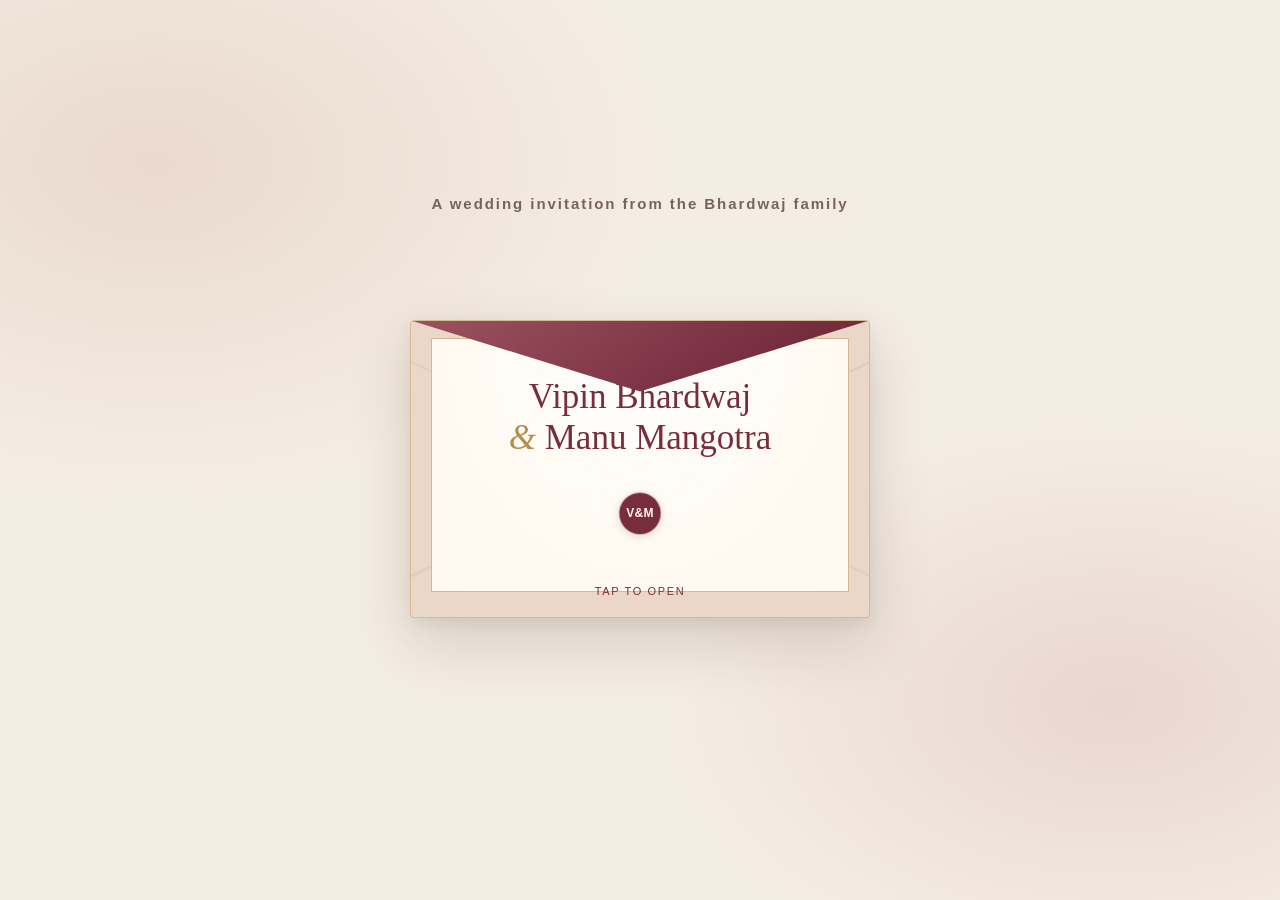
<file: Card/index.html>
<!doctype html>
<html lang="en">
  <head>
    <meta charset="utf-8" />
    <meta name="viewport" content="width=device-width, initial-scale=1" />
    <meta
      name="description"
      content="Vipin Bhardwaj and Manu Mangotra's wedding invitation and celebration details."
    />
    <title>Vipin Bhardwaj &amp; Manu Mangotra — Wedding Invitation</title>
    <style>
      :root {
        color-scheme: light;
        --ink: #482d30;
        --wine: #782d3d;
        --rose: #b46a70;
        --gold: #b58c4b;
        --paper: #fffaf1;
        --muted: #82736a;
      }

      * {
        box-sizing: border-box;
      }

      body {
        min-height: 100vh;
        margin: 0;
        display: grid;
        place-items: center;
        overflow-x: hidden;
        padding: 36px 20px;
        color: var(--ink);
        background:
          radial-gradient(ellipse at 12% 18%, #ead9ce 0, transparent 31%),
          radial-gradient(ellipse at 87% 78%, #e9d6d0 0, transparent 28%),
          #f4ede3;
        font-family: "Palatino Linotype", "Book Antiqua", Georgia, serif;
      }

      button {
        font: inherit;
      }

      .preview {
        width: min(100%, 680px);
      }

      .preview-heading {
        margin: 0 0 20px;
        color: #76645b;
        font-family: "Segoe UI", Arial, sans-serif;
        font-size: clamp(12px, 2.8vw, 15px);
        font-weight: 600;
        letter-spacing: 0.13em;
        text-align: center;
      }

      .stage {
        position: relative;
        display: grid;
        grid-template-areas: "invitation";
        min-height: 474px;
        place-items: center;
      }

      .petal-transition[hidden] {
        display: none;
      }

      .petal-transition {
        position: fixed;
        z-index: 10;
        inset: 0;
        overflow: hidden;
        background: rgb(255 250 241 / 86%);
        pointer-events: auto;
        backdrop-filter: blur(3px);
      }

      .petal-transition.is-active {
        animation: petal-veil 1500ms ease-in-out both;
      }

      .petal-transition__field {
        position: absolute;
        inset: 0;
        overflow: hidden;
      }

      .petal-transition__petal {
        position: absolute;
        top: var(--petal-y);
        left: var(--petal-x);
        width: var(--petal-width);
        height: var(--petal-height);
        border: 1px solid rgb(137 73 72 / 12%);
        border-radius: 76% 15% 72% 28% / 63% 13% 87% 37%;
        background:
          radial-gradient(ellipse at 28% 22%, rgb(255 255 255 / 88%), transparent 38%),
          linear-gradient(145deg, var(--petal-light), var(--petal-mid) 63%, var(--petal-deep));
        box-shadow:
          inset 1px 1px 3px rgb(255 255 255 / 58%),
          inset -2px -2px 4px rgb(112 54 64 / 13%),
          0 5px 13px rgb(72 45 48 / 13%);
        opacity: 0;
        animation: petal-fall 1400ms cubic-bezier(0.28, 0.08, 0.38, 1) var(--petal-delay) both;
        will-change: opacity, transform;
      }

      .petal-transition__petal::before {
        position: absolute;
        top: 19%;
        left: 48%;
        width: 1px;
        height: 62%;
        border-radius: 50%;
        background: linear-gradient(180deg, transparent, rgb(255 255 255 / 63%) 35%, rgb(137 73 72 / 25%) 92%, transparent);
        content: "";
      }

      .envelope {
        grid-area: invitation;
        position: relative;
        width: min(100%, 460px);
        min-height: 298px;
        padding: 0;
        overflow: hidden;
        border: 1px solid #d4bc92;
        border-radius: 4px;
        color: var(--ink);
        background:
          linear-gradient(155deg, transparent 49.7%, rgb(120 45 61 / 9%) 50%, transparent 50.5%),
          linear-gradient(25deg, transparent 49.7%, rgb(120 45 61 / 7%) 50%, transparent 50.5%),
          #ead7c7;
        box-shadow: 0 24px 60px rgb(71 47 39 / 17%), 0 5px 15px rgb(71 47 39 / 8%);
        cursor: pointer;
        animation: card-arrive 900ms cubic-bezier(0.2, 0.75, 0.25, 1) both;
        transition: transform 350ms ease, box-shadow 350ms ease;
      }

      .envelope:hover {
        transform: translateY(-4px);
        box-shadow: 0 29px 66px rgb(71 47 39 / 21%), 0 7px 18px rgb(71 47 39 / 9%);
      }

      .envelope:focus-visible,
      .nav-button:focus-visible,
      .page-dot:focus-visible {
        outline: 3px solid var(--gold);
        outline-offset: 4px;
      }

      .envelope__lining {
        position: absolute;
        inset: 0 0 auto;
        height: 24%;
        transform-origin: top center;
        clip-path: polygon(0 0, 100% 0, 50% 100%);
        background: linear-gradient(145deg, #9b5260, #752c3d 75%);
        transition: transform 700ms cubic-bezier(0.2, 0.65, 0.25, 1);
      }

      .envelope__copy {
        display: grid;
        justify-items: center;
        transform: translateY(-20px);
      }

      .envelope__letter {
        position: absolute;
        inset: 17px 20px 25px;
        display: grid;
        align-content: center;
        justify-items: center;
        padding: 22px 18px 104px;
        border: 1px solid rgb(181 140 75 / 58%);
        background:
          radial-gradient(ellipse at 50% 0, white, transparent 68%),
          var(--paper);
        transition: transform 650ms 100ms cubic-bezier(0.2, 0.65, 0.25, 1);
      }

      .envelope__eyebrow,
      .eyebrow {
        margin: 0;
        color: var(--gold);
        font-family: "Segoe UI", Arial, sans-serif;
        font-size: 10px;
        font-weight: 600;
        letter-spacing: 0.27em;
        text-transform: uppercase;
      }

      .envelope__names {
        margin: 17px 0 0;
        color: var(--wine);
        font-size: clamp(23px, 5.4vw, 35px);
        font-weight: 400;
        line-height: 1.15;
      }

      .envelope__ampersand {
        color: var(--gold);
        font-style: italic;
      }

      .envelope__hint {
        position: absolute;
        z-index: 2;
        right: 0;
        bottom: 20px;
        left: 0;
        margin: 0;
        color: var(--wine);
        font-family: "Segoe UI", Arial, sans-serif;
        font-size: 11px;
        letter-spacing: 0.15em;
        text-align: center;
        text-transform: uppercase;
      }

      .envelope__seal {
        position: absolute;
        z-index: 3;
        bottom: 82px;
        left: 50%;
        display: grid;
        width: 43px;
        height: 43px;
        place-items: center;
        transform: translateX(-50%);
        border: 1px solid rgb(255 250 241 / 65%);
        border-radius: 50%;
        color: #fff8ee;
        background: var(--wine);
        box-shadow: 0 2px 8px rgb(71 47 39 / 16%);
        font-family: "Segoe UI", Arial, sans-serif;
        font-size: 12px;
        font-weight: 600;
        letter-spacing: 0.02em;
      }

      .envelope.is-opening {
        animation: envelope-dismiss 750ms 150ms ease both;
        pointer-events: none;
      }

      .envelope.is-opening .envelope__lining {
        transform: rotateX(180deg);
      }

      .envelope.is-opening .envelope__letter {
        transform: translateY(-38px);
      }

      .event-book {
        grid-area: invitation;
        width: min(100%, 560px);
        min-height: 438px;
        padding: clamp(35px, 7vw, 57px) clamp(23px, 7vw, 58px) 29px;
        border: 1px solid #d8bd8b;
        outline: 1px solid rgb(181 140 75 / 43%);
        outline-offset: -9px;
        background:
          radial-gradient(ellipse at 50% 5%, rgb(255 255 255 / 92%), transparent 52%),
          var(--paper);
        box-shadow: 0 30px 70px rgb(71 47 39 / 16%), 0 5px 15px rgb(71 47 39 / 8%);
        text-align: center;
      }

      .event-book[hidden] {
        display: none;
      }

      .event-book.is-open {
        animation: card-arrive 850ms cubic-bezier(0.2, 0.75, 0.25, 1) both;
      }

      .couple {
        margin: 12px 0 0;
        color: var(--wine);
        font-size: 19px;
        font-style: italic;
      }

      .blessing-page {
        padding: 8px 0 0;
        animation: fade-up 650ms ease both;
      }

      .blessing-title,
      .quote-title {
        margin: 0;
        color: var(--wine);
        font-size: clamp(30px, 6vw, 41px);
        font-weight: 400;
      }

      .blessing-intro {
        margin: 10px 0 23px;
        color: var(--muted);
        font-size: 15px;
        font-style: italic;
      }

      .verse {
        margin: 0;
        padding: 14px 8px;
        border-top: 1px solid #eadfc9;
      }

      .verse blockquote {
        margin: 0;
        color: var(--ink);
        font-size: clamp(16px, 3vw, 19px);
        font-style: italic;
        line-height: 1.5;
      }

      .verse cite {
        display: block;
        margin-top: 6px;
        color: var(--gold);
        font-family: "Segoe UI", Arial, sans-serif;
        font-size: 10px;
        font-style: normal;
        letter-spacing: 0.1em;
      }

      .flourish {
        display: flex;
        align-items: center;
        justify-content: center;
        gap: 12px;
        margin: 24px 0 19px;
        color: var(--gold);
      }

      .flourish::before,
      .flourish::after {
        width: 42px;
        height: 1px;
        background: linear-gradient(90deg, transparent, var(--gold));
        content: "";
      }

      .flourish::after {
        transform: rotate(180deg);
      }

      .flourish span {
        font-size: 19px;
      }

      .event-page[hidden] {
        display: none;
      }

      .event-page.is-current {
        animation: fade-up 450ms ease both;
      }

      .event-details[hidden] {
        display: none;
      }

      .event-title {
        margin: 0;
        color: var(--wine);
        font-size: clamp(38px, 8vw, 56px);
        font-weight: 400;
        letter-spacing: -0.04em;
      }

      .event-date {
        margin: 15px 0 0;
        color: var(--rose);
        font-family: "Segoe UI", Arial, sans-serif;
        font-size: 12px;
        letter-spacing: 0.08em;
      }

      .venue-label {
        margin: 34px 0 7px;
        color: var(--gold);
        font-family: "Segoe UI", Arial, sans-serif;
        font-size: 10px;
        font-weight: 600;
        letter-spacing: 0.25em;
        text-transform: uppercase;
      }

      .venue-name {
        margin: 0;
        color: var(--ink);
        font-size: clamp(21px, 4vw, 26px);
        font-weight: 400;
      }

      .quote-page {
        padding: 4px 0 0;
      }

      .quote-line {
        margin: 25px auto 0;
        color: var(--ink);
        font-size: clamp(17px, 3.5vw, 21px);
        font-style: italic;
        line-height: 1.6;
      }

      .quote-line + .quote-line {
        margin-top: 18px;
        padding-top: 18px;
        border-top: 1px solid #eadfc9;
      }

      .quote-signoff {
        margin: 21px 0 0;
        color: var(--gold);
        font-size: 15px;
        font-style: italic;
      }

      .page-count {
        margin: 39px 0 0;
        color: var(--muted);
        font-family: "Segoe UI", Arial, sans-serif;
        font-size: 11px;
        letter-spacing: 0.12em;
      }

      .page-dots {
        display: flex;
        justify-content: center;
        gap: 10px;
        margin: 14px 0 0;
      }

      .page-dot {
        width: 9px;
        height: 9px;
        padding: 0;
        border: 1px solid var(--gold);
        border-radius: 50%;
        background: transparent;
        cursor: pointer;
      }

      .page-dot[aria-current="step"] {
        background: var(--wine);
        border-color: var(--wine);
      }

      .navigation {
        display: flex;
        align-items: center;
        justify-content: space-between;
        gap: 12px;
        margin-top: 23px;
      }

      .nav-button {
        min-height: 40px;
        padding: 0 15px;
        border: 1px solid rgb(120 45 61 / 28%);
        border-radius: 999px;
        color: var(--wine);
        background: transparent;
        cursor: pointer;
        font-family: "Segoe UI", Arial, sans-serif;
        font-size: 12px;
        transition: color 180ms ease, background 180ms ease;
      }

      .nav-button:hover:not(:disabled) {
        color: white;
        background: var(--wine);
      }

      .nav-button:disabled {
        opacity: 0.38;
        cursor: not-allowed;
      }

      .page-dot:disabled {
        cursor: not-allowed;
        opacity: 0.5;
      }

      .nav-button--close {
        border-color: transparent;
        color: var(--muted);
      }

      .sr-only {
        position: absolute;
        width: 1px;
        height: 1px;
        overflow: hidden;
        clip: rect(0, 0, 0, 0);
        white-space: nowrap;
        clip-path: inset(50%);
      }

      @keyframes card-arrive {
        from {
          opacity: 0;
          transform: translateY(22px) scale(0.975);
        }
        to {
          opacity: 1;
          transform: translateY(0) scale(1);
        }
      }

      @keyframes fade-up {
        from {
          opacity: 0;
          transform: translateY(12px);
        }
        to {
          opacity: 1;
          transform: translateY(0);
        }
      }

      @keyframes envelope-dismiss {
        to {
          opacity: 0;
          transform: translateY(-25px) scale(0.94);
        }
      }

      @keyframes petal-veil {
        0%,
        100% {
          opacity: 0;
        }
        24%,
        66% {
          opacity: 1;
        }
      }

      @keyframes petal-fall {
        0% {
          opacity: 0;
          transform: translate3d(0, -14vh, 0) rotate(var(--petal-angle)) rotateX(0deg) scale(0.84);
        }
        24% {
          opacity: 0.96;
          transform: translate3d(calc(var(--petal-drift) * 0.3), 13vh, 0) rotate(calc(var(--petal-angle) + 75deg)) rotateX(110deg) scale(1);
        }
        68% {
          opacity: 0.88;
          transform: translate3d(calc(var(--petal-drift) * 0.7), 57vh, 0) rotate(calc(var(--petal-angle) + 205deg)) rotateX(260deg) scale(0.94);
        }
        100% {
          opacity: 0;
          transform: translate3d(var(--petal-drift), 112vh, 0) rotate(calc(var(--petal-angle) + 340deg)) rotateX(460deg) scale(0.76);
        }
      }

      @media (max-width: 480px) {
        body {
          padding: 24px 16px;
        }

        .stage {
          min-height: 420px;
        }

        .envelope {
          min-height: 270px;
        }

        .event-book {
          min-height: 410px;
        }

        .nav-button {
          padding: 0 12px;
          font-size: 11px;
        }
      }

      @media (prefers-reduced-motion: reduce) {
        *,
        *::before,
        *::after {
          scroll-behavior: auto !important;
          animation-duration: 0.01ms !important;
          animation-iteration-count: 1 !important;
          transition-duration: 0.01ms !important;
        }

        .petal-transition.is-active,
        .petal-transition__petal {
          animation-delay: 0ms !important;
          animation-duration: 80ms !important;
        }
      }
    </style>
  </head>
  <body>
    <main class="preview">
      <p class="preview-heading">A wedding invitation from the Bhardwaj family</p>
      <div class="stage">
        <button
          class="envelope"
          id="envelope"
          type="button"
          aria-label="Open the wedding invitation for Vipin Bhardwaj and Manu Mangotra"
        >
          <span class="envelope__letter" aria-hidden="true">
            <span class="envelope__copy">
              <span class="envelope__eyebrow">The wedding of</span>
              <span class="envelope__names">Vipin Bhardwaj<br /><span class="envelope__ampersand">&amp;</span> Manu Mangotra</span>
            </span>
          </span>
          <span class="envelope__lining" aria-hidden="true"></span>
          <span class="envelope__seal" aria-hidden="true">V&amp;M</span>
          <span class="envelope__hint">Tap to open</span>
        </button>

        <section
          class="event-book"
          id="event-book"
          aria-label="Wedding celebration details"
          aria-live="polite"
          hidden
        >
          <p class="eyebrow">The wedding celebrations of</p>
          <p class="couple">Vipin Bhardwaj &amp; Manu Mangotra</p>
          <div class="flourish" aria-hidden="true"><span>✧</span></div>

          <section class="blessing-page" id="bible-blessing" hidden aria-labelledby="blessing-title">
            <h1 class="blessing-title" id="blessing-title">A blessing for your journey</h1>
            <p class="blessing-intro">A little love from the Book of Books</p>
            <figure class="verse">
              <blockquote>“My beloved is mine, and I am his.”</blockquote>
              <figcaption><cite>Song of Solomon 2:16</cite></figcaption>
            </figure>
            <figure class="verse">
              <blockquote>“Many waters cannot quench love.”</blockquote>
              <figcaption><cite>Song of Solomon 8:7</cite></figcaption>
            </figure>
            <figure class="verse">
              <blockquote>“Let all your things be done with charity.”</blockquote>
              <figcaption><cite>1 Corinthians 16:14</cite></figcaption>
            </figure>
            <div class="navigation">
              <button class="nav-button nav-button--close" id="close-blessing" type="button">Close</button>
              <button class="nav-button" id="continue-to-events" type="button">See the celebrations →</button>
              <span aria-hidden="true"></span>
            </div>
          </section>

          <div class="event-details" id="event-details" hidden>
            <article class="event-page is-current" data-event-page>
              <h1 class="event-title">Shagun</h1>
              <p class="event-date"><time datetime="2027-02-28">28 February 2027</time></p>
              <p class="venue-label">Venue</p>
              <p class="venue-name">Parbi Resort</p>
            </article>
            <article class="event-page" data-event-page hidden>
              <h1 class="event-title">Barat</h1>
              <p class="event-date"><time datetime="2027-03-01">1 March 2027</time></p>
              <p class="venue-label">Venue</p>
              <p class="venue-name">Tara Resort</p>
            </article>
            <article class="event-page" data-event-page hidden>
              <h1 class="event-title">Reception</h1>
              <p class="event-date"><time datetime="2027-03-03">3 March 2027</time></p>
              <p class="venue-label">Venue</p>
              <p class="venue-name">Parbi Resort</p>
            </article>
            <article class="event-page quote-page" data-event-page hidden>
              <h1 class="quote-title">A little laughter</h1>
              <p class="quote-line">“Marriage is agreeing on what to eat, then ordering what the other person chose.”</p>
              <p class="quote-line">“Love means sharing the remote… after a brief and respectful negotiation.”</p>
              <p class="quote-signoff">With love and a little wedding-day wisdom</p>
            </article>

            <p class="page-count" id="page-count">01 / 04</p>
            <nav class="page-dots" aria-label="Choose a wedding event or quote">
              <button class="page-dot" type="button" aria-label="Show Shagun details" aria-current="step"></button>
              <button class="page-dot" type="button" aria-label="Show Barat details"></button>
              <button class="page-dot" type="button" aria-label="Show Reception details"></button>
              <button class="page-dot" type="button" aria-label="Show wedding quotes"></button>
            </nav>
            <div class="navigation">
              <button class="nav-button nav-button--close" id="close" type="button">Close</button>
              <button class="nav-button" id="previous" type="button" disabled>Previous</button>
              <button class="nav-button" id="next" type="button">Next page →</button>
            </div>
          </div>
        </section>
      </div>
      <p class="sr-only" id="announcement" aria-live="polite"></p>
    </main>
    <div class="petal-transition" id="petal-transition" aria-hidden="true" hidden>
      <div class="petal-transition__field" id="petal-field"></div>
    </div>
    <script>
      const envelope = document.querySelector("#envelope");
      const eventBook = document.querySelector("#event-book");
      const pages = [...document.querySelectorAll("[data-event-page]")];
      const dots = [...document.querySelectorAll(".page-dot")];
      const previousButton = document.querySelector("#previous");
      const nextButton = document.querySelector("#next");
      const pageCount = document.querySelector("#page-count");
      const announcement = document.querySelector("#announcement");
      const closeButton = document.querySelector("#close");
      const closeBlessingButton = document.querySelector("#close-blessing");
      const bibleBlessing = document.querySelector("#bible-blessing");
      const eventDetails = document.querySelector("#event-details");
      const continueButton = document.querySelector("#continue-to-events");
      const petalTransition = document.querySelector("#petal-transition");
      const petalField = document.querySelector("#petal-field");
      const prefersReducedMotion = window.matchMedia("(prefers-reduced-motion: reduce)").matches;
      const petalPalettes = [
        ["#fff5f0", "#e7b7b1", "#b9797c"],
        ["#fff1f3", "#e3a0ad", "#b9647c"],
        ["#fff8f1", "#edc7ab", "#c78d7c"],
        ["#faf0f4", "#d7adbd", "#a77d99"],
        ["#fff4ec", "#efb8a4", "#cf8179"],
      ];
      let currentPage = 0;
      let isTransitioning = false;

      function showPage(index) {
        currentPage = index;
        pages.forEach((page, pageIndex) => {
          page.hidden = pageIndex !== index;
          page.classList.toggle("is-current", pageIndex === index);
        });
        dots.forEach((dot, dotIndex) => {
          if (dotIndex === index) {
            dot.setAttribute("aria-current", "step");
          } else {
            dot.removeAttribute("aria-current");
          }
          dot.disabled = isTransitioning;
        });
        previousButton.disabled = isTransitioning || index === 0;
        nextButton.disabled = isTransitioning || index === pages.length - 1;
        closeButton.disabled = isTransitioning;
        nextButton.textContent = index === pages.length - 1 ? "All pages shown" : "Next page →";
        pageCount.textContent = `${String(index + 1).padStart(2, "0")} / ${String(pages.length).padStart(2, "0")}`;
        const pageTitle = pages[index].querySelector(".event-title, .quote-title").textContent;
        announcement.textContent = index === pages.length - 1
          ? pageTitle
          : `${pageTitle} details`;
      }

      function buildPetalField() {
        petalField.replaceChildren();

        for (let index = 0; index < 48; index += 1) {
          let seed = ((index + 1) * 0x9e3779b1) >>> 0;
          const random = () => {
            seed = (Math.imul(seed, 1664525) + 1013904223) >>> 0;
            return seed / 0x100000000;
          };
          const palette = petalPalettes[Math.floor(random() * petalPalettes.length)];
          const petal = document.createElement("span");
          petal.className = "petal-transition__petal";
          petal.style.setProperty("--petal-x", `${Math.floor(random() * 106) - 3}%`);
          petal.style.setProperty("--petal-y", `${Math.floor(random() * 106) - 3}%`);
          petal.style.setProperty("--petal-width", `${16 + Math.floor(random() * 19)}px`);
          petal.style.setProperty("--petal-height", `${28 + Math.floor(random() * 27)}px`);
          petal.style.setProperty("--petal-angle", `${Math.floor(random() * 360)}deg`);
          petal.style.setProperty("--petal-drift", `${Math.floor(random() * 201) - 100}px`);
          petal.style.setProperty("--petal-light", palette[0]);
          petal.style.setProperty("--petal-mid", palette[1]);
          petal.style.setProperty("--petal-deep", palette[2]);
          petal.style.setProperty("--petal-delay", `${prefersReducedMotion ? 0 : Math.floor(random() * 230)}ms`);
          petalField.append(petal);
        }
      }

      function withPetalTransition(onReveal, focusTarget = null, refreshPage = true) {
        isTransitioning = true;
        buildPetalField();
        petalTransition.hidden = false;
        petalTransition.classList.remove("is-active");
        void petalTransition.offsetWidth;
        petalTransition.classList.add("is-active");

        window.setTimeout(onReveal, prefersReducedMotion ? 40 : 420);
        window.setTimeout(() => {
          petalTransition.hidden = true;
          petalTransition.classList.remove("is-active");
          isTransitioning = false;
          if (refreshPage) showPage(currentPage);
          focusTarget?.focus();
        }, prefersReducedMotion ? 120 : 1650);
      }

      function navigateToPage(index) {
        if (isTransitioning || index === currentPage || index < 0 || index >= pages.length) {
          return;
        }

        withPetalTransition(() => showPage(index));
      }

      envelope.addEventListener("click", () => {
        envelope.disabled = true;
        envelope.setAttribute("aria-hidden", "true");
        envelope.classList.add("is-opening");
        withPetalTransition(() => {
          eventBook.hidden = false;
          eventBook.classList.add("is-open");
          bibleBlessing.hidden = false;
          eventDetails.hidden = true;
        }, continueButton, false);
      });

      envelope.addEventListener("animationend", (event) => {
        if (event.animationName === "envelope-dismiss") {
          envelope.hidden = true;
        }
      });

      previousButton.addEventListener("click", () => {
        navigateToPage(currentPage - 1);
      });

      nextButton.addEventListener("click", () => {
        navigateToPage(currentPage + 1);
      });

      dots.forEach((dot, index) => {
        dot.addEventListener("click", () => navigateToPage(index));
      });

      continueButton.addEventListener("click", () => {
        if (isTransitioning) return;

        withPetalTransition(() => {
          bibleBlessing.hidden = true;
          eventDetails.hidden = false;
          showPage(0);
        }, closeButton);
      });

      function closeInvitation() {
        if (isTransitioning) return;

        eventBook.hidden = true;
        eventBook.classList.remove("is-open");
        bibleBlessing.hidden = true;
        eventDetails.hidden = true;
        envelope.hidden = false;
        envelope.disabled = false;
        envelope.removeAttribute("aria-hidden");
        envelope.classList.remove("is-opening");
        envelope.focus();
        showPage(0);
      }

      closeBlessingButton.addEventListener("click", closeInvitation);
      closeButton.addEventListener("click", closeInvitation);
    </script>
  </body>
</html>
</file>
